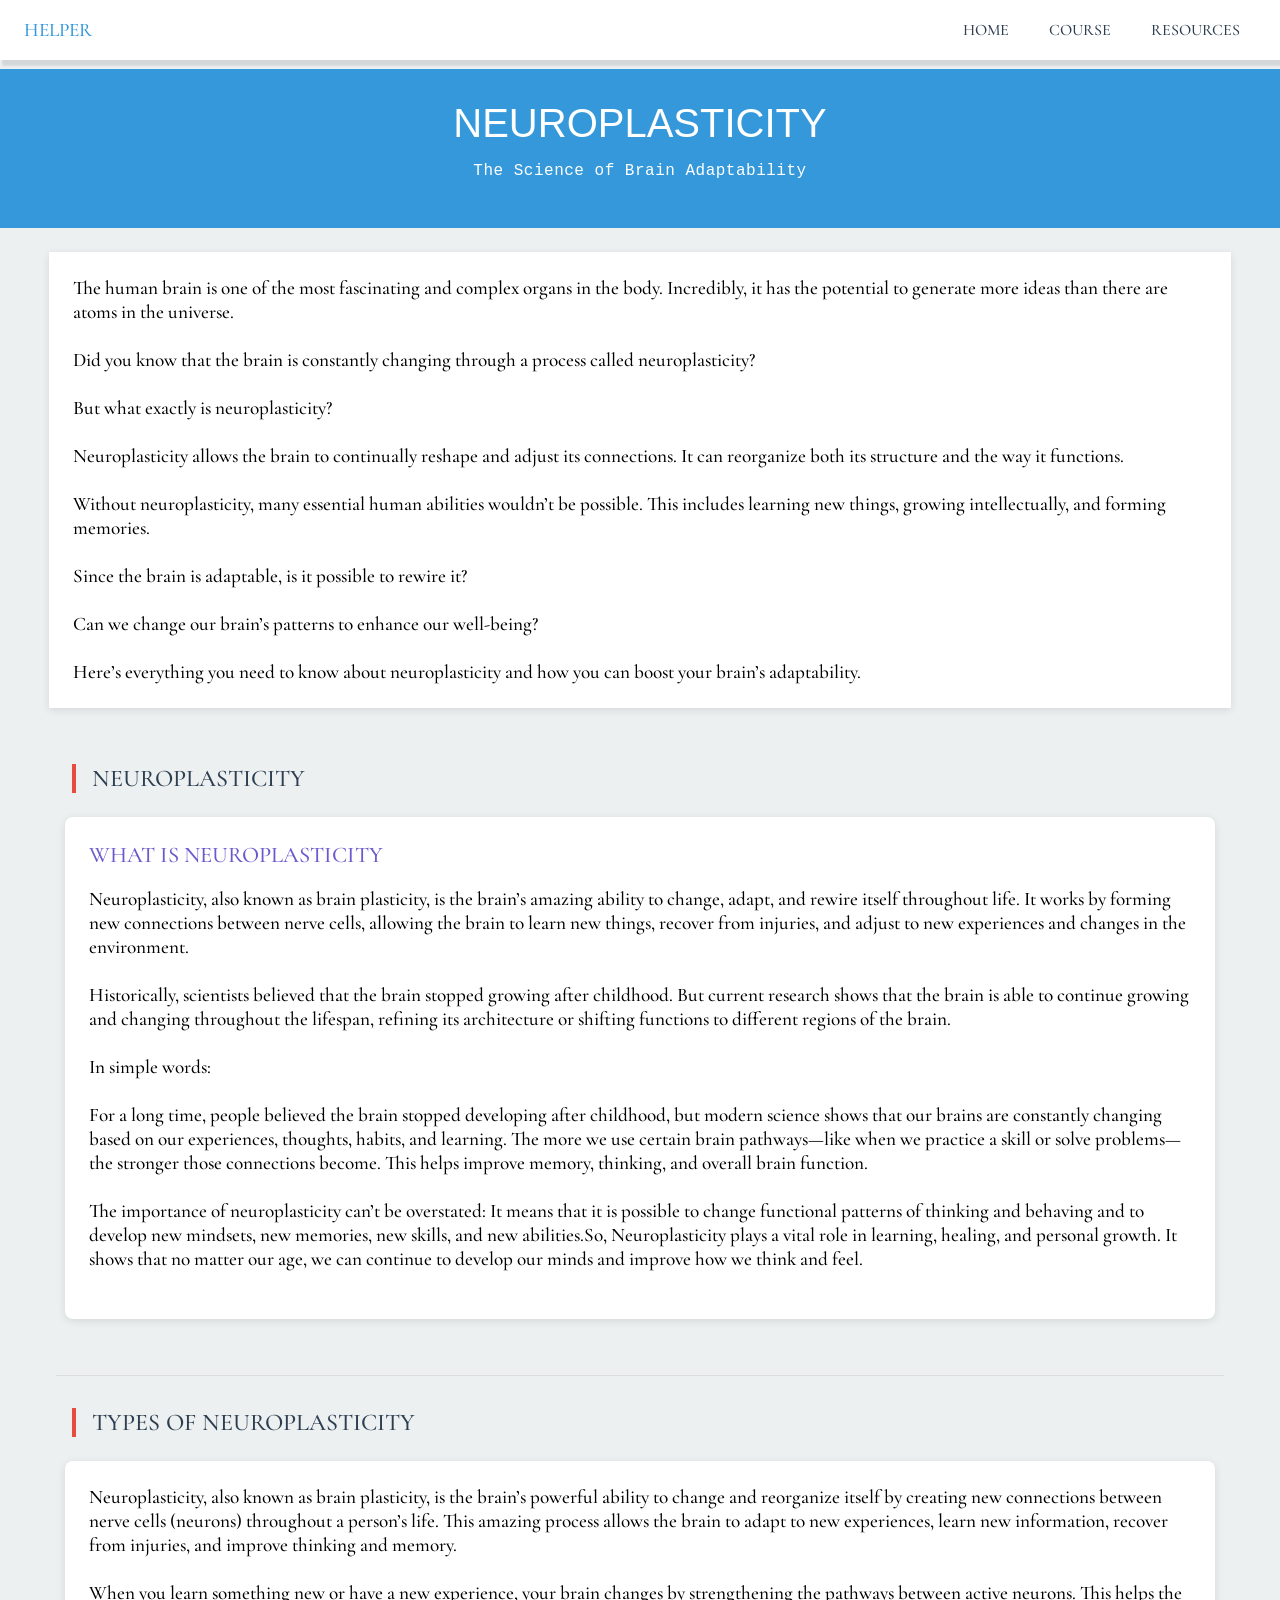
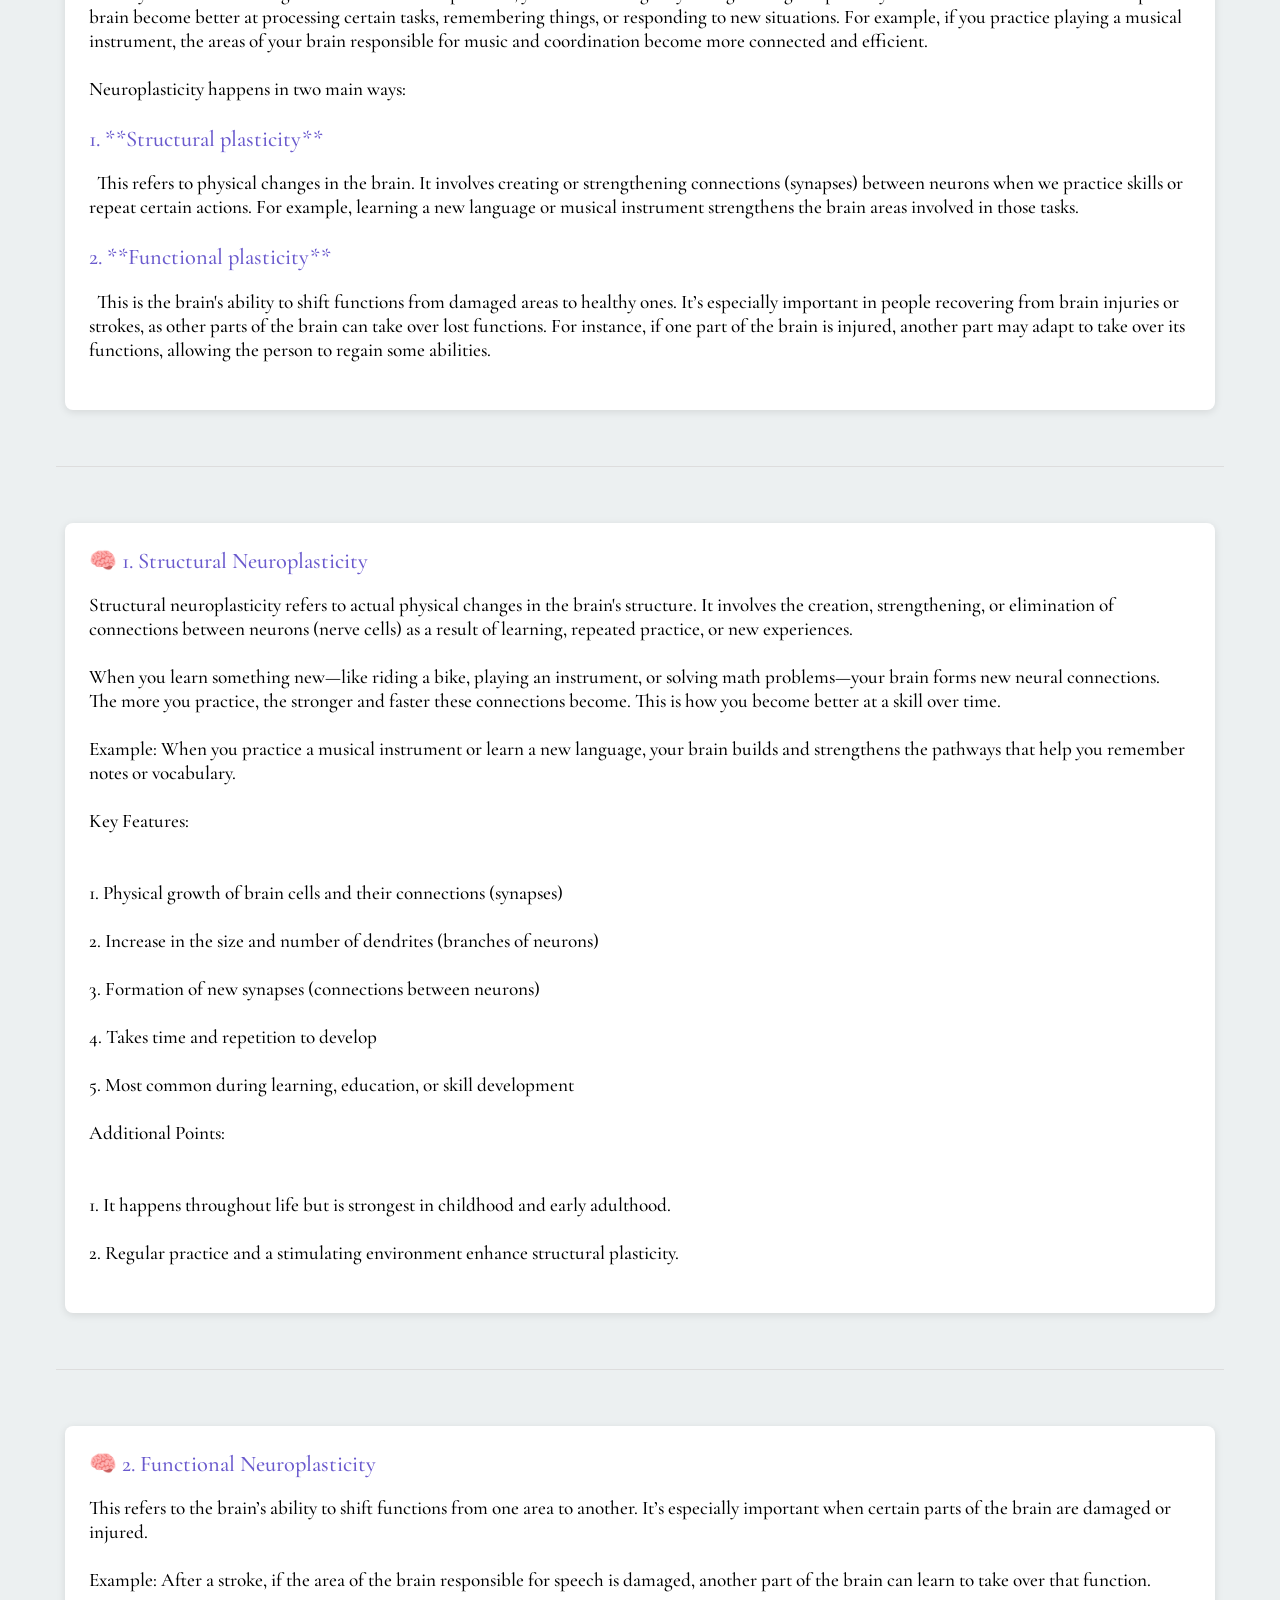
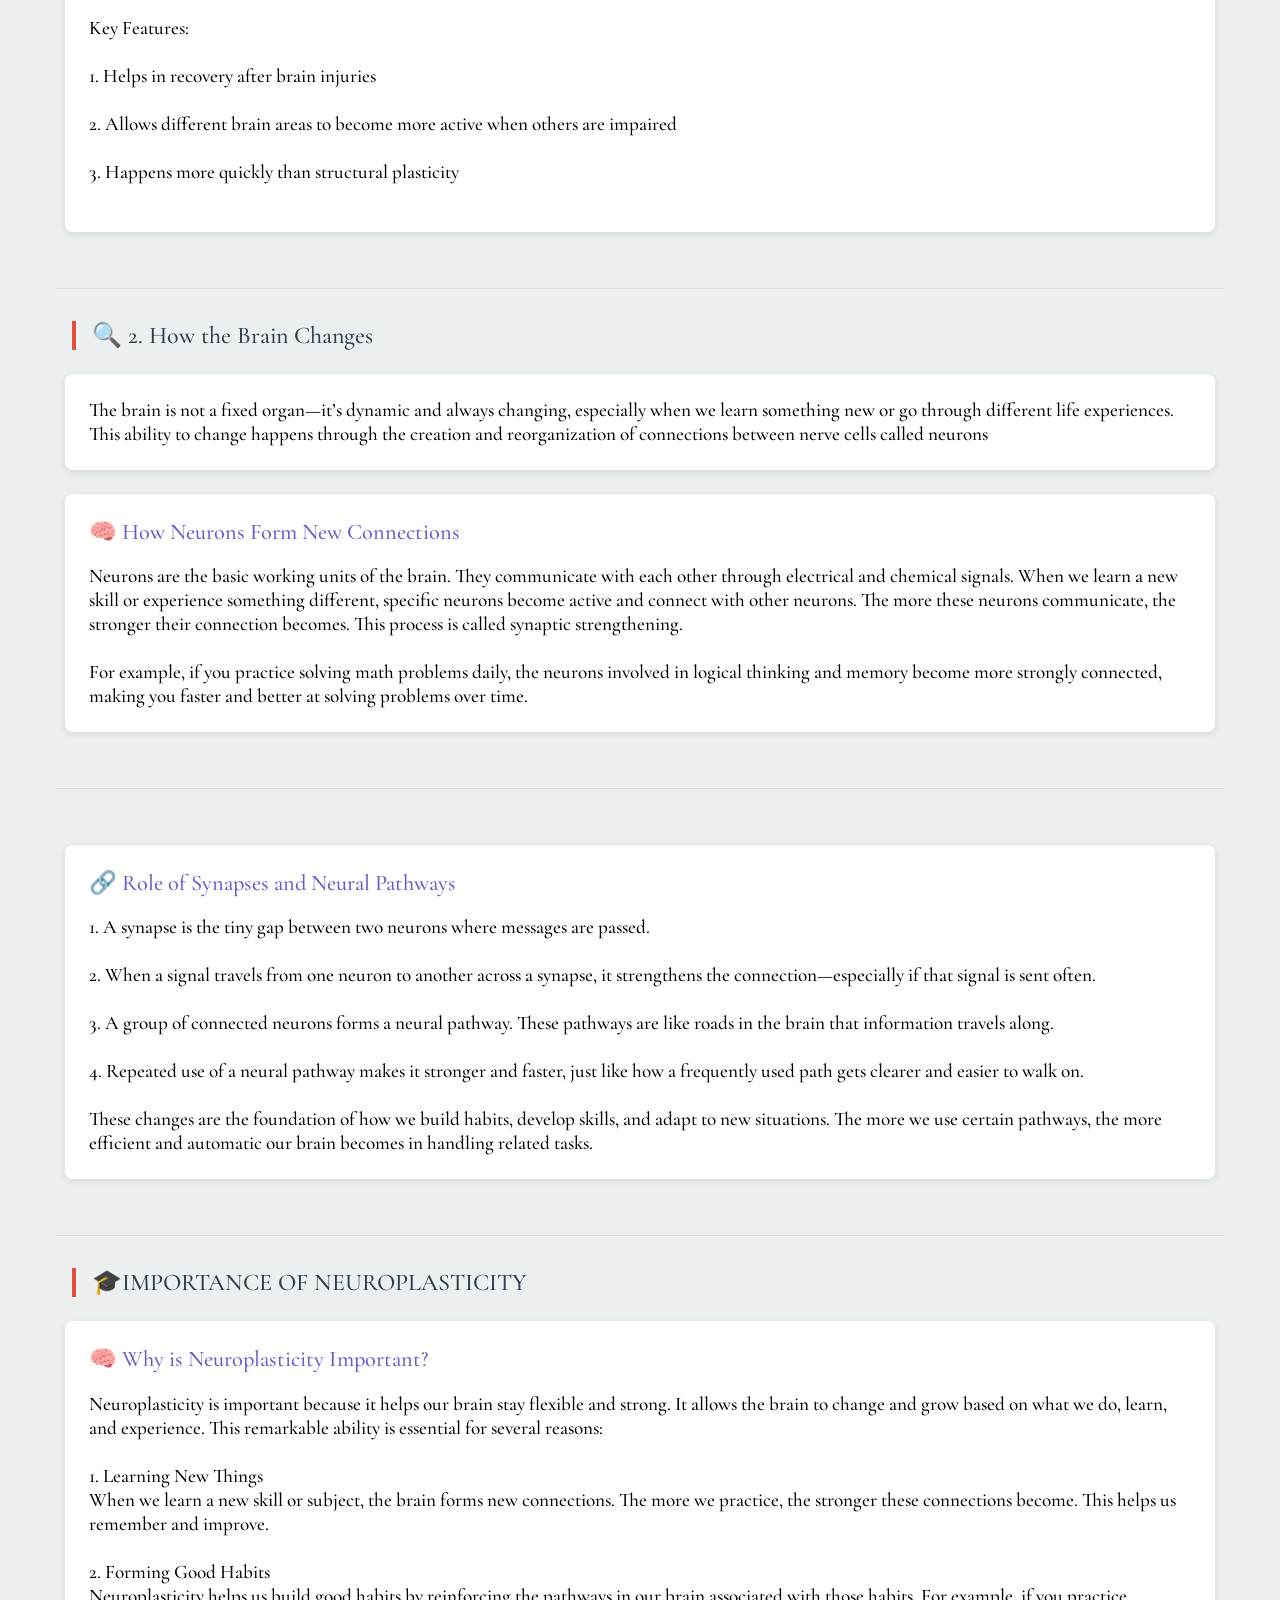
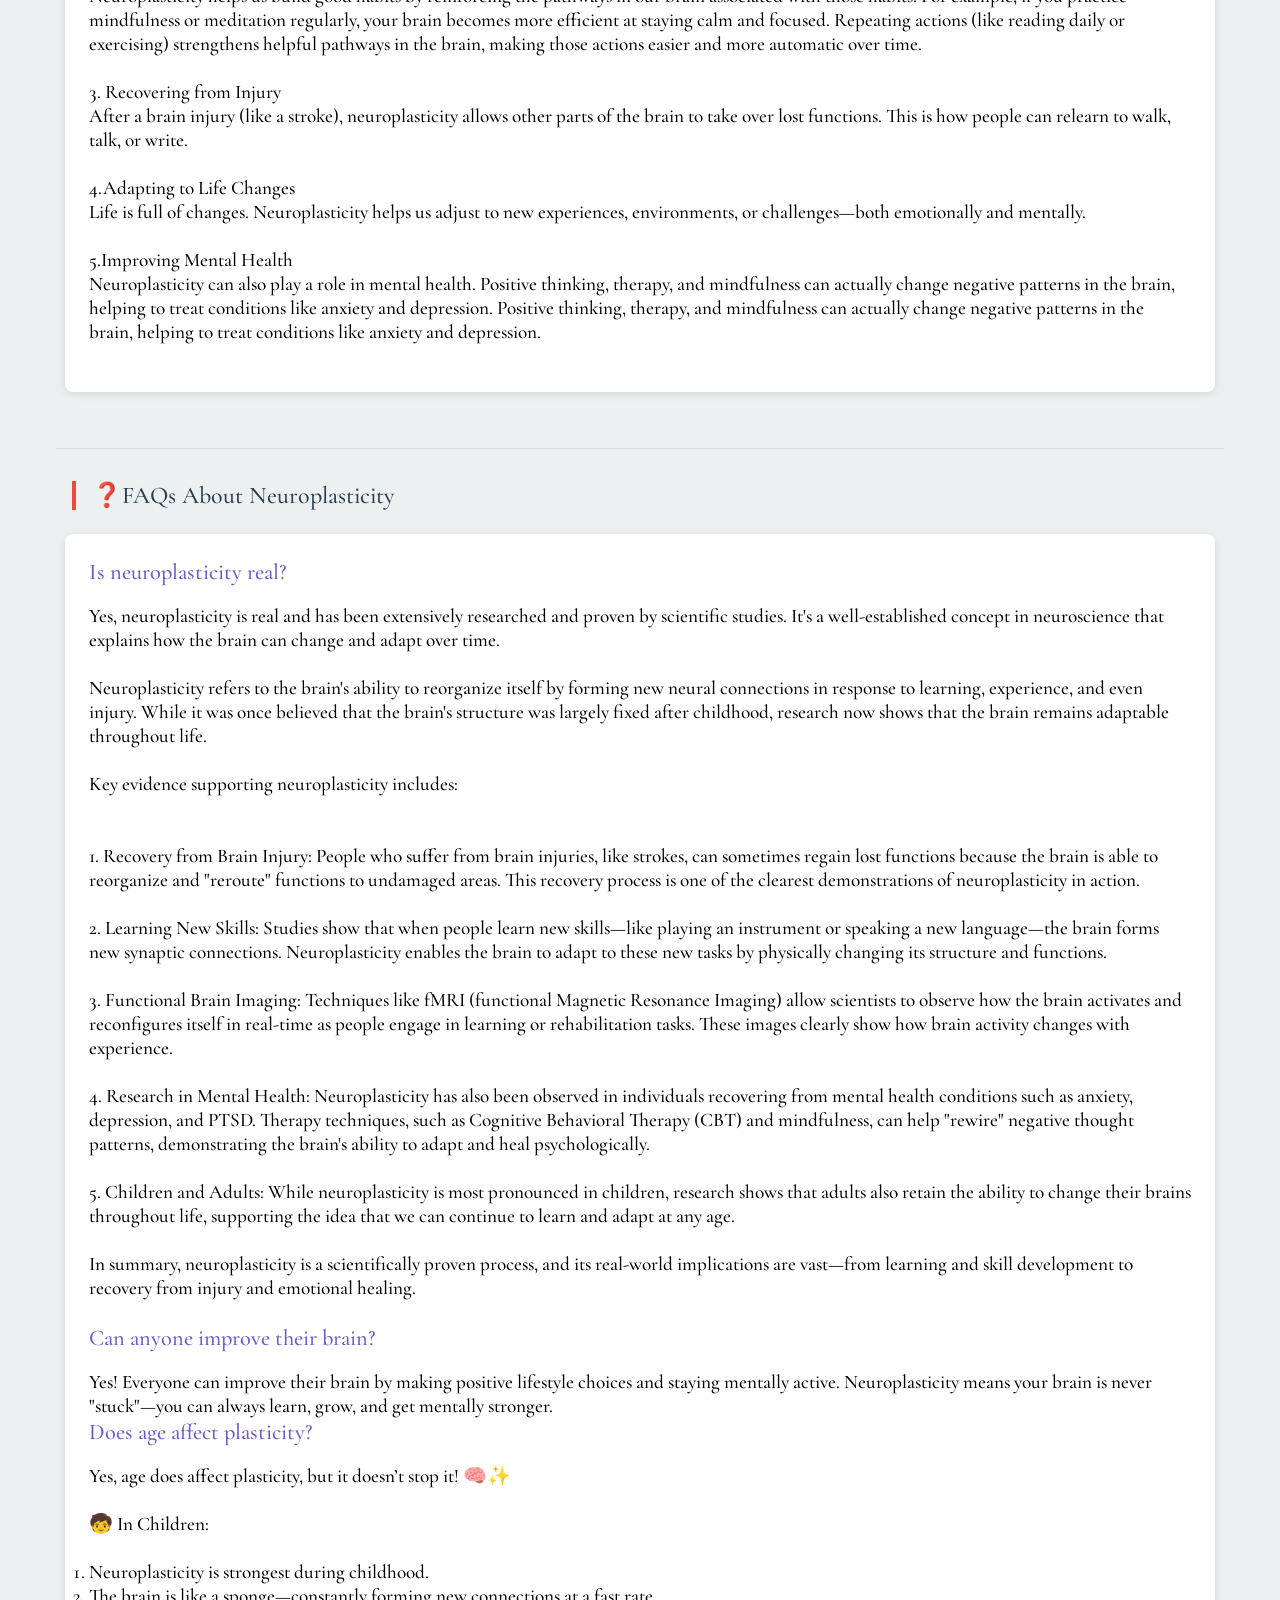
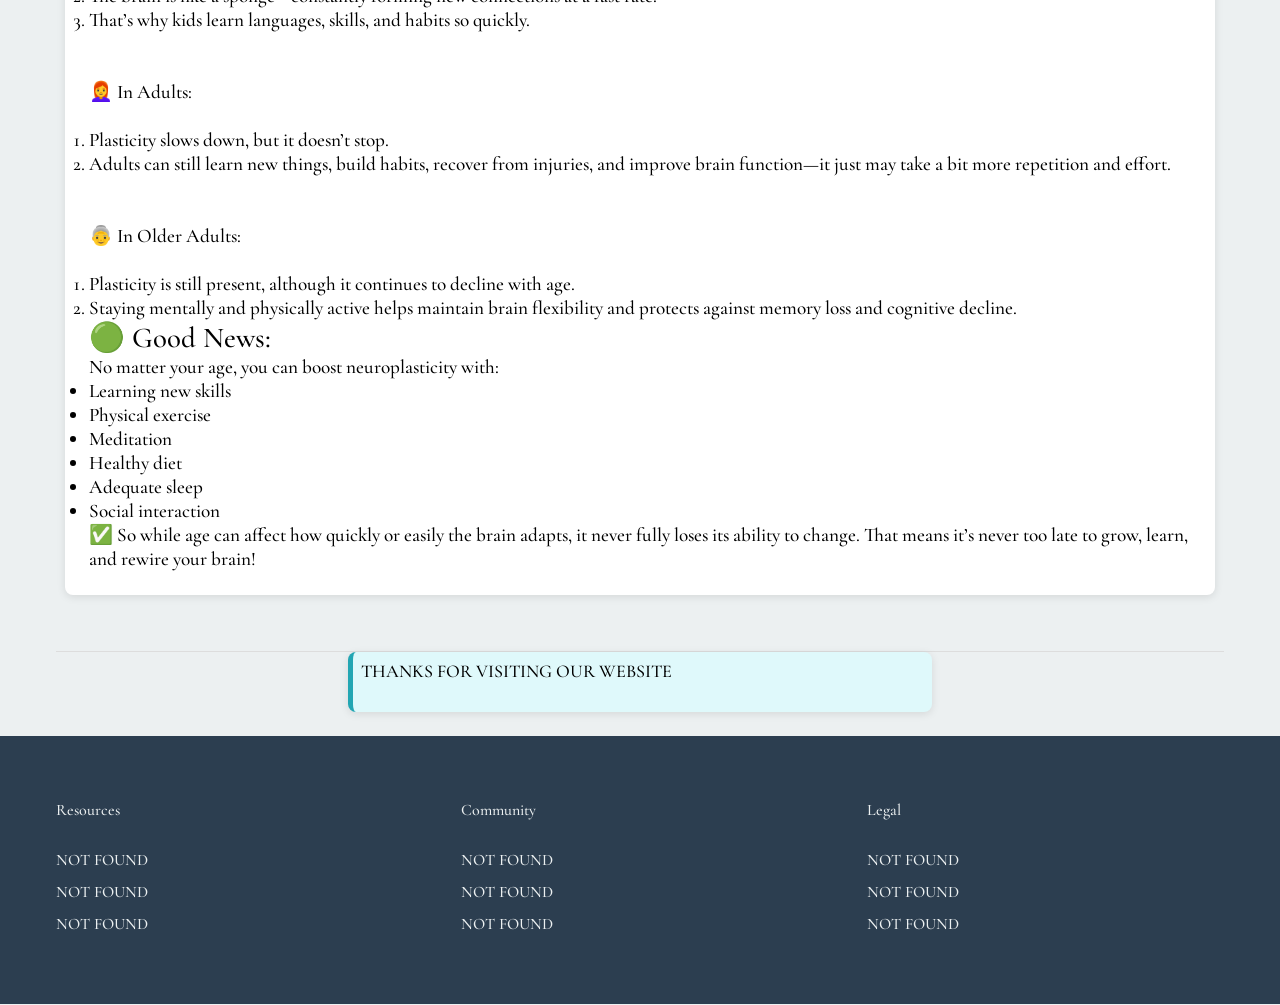
<file: INDEX.html>
<!DOCTYPE html>
<html lang="en">
<head>
    <meta charset="UTF-8">
    <meta name="viewport" content="width=device-width, initial-scale=1.0">
    <title>INDEX.HTML</title>
    <link rel="preconnect" href="https://fonts.googleapis.com">
    <link rel="preconnect" href="https://fonts.gstatic.com" crossorigin>
    <link href="https://fonts.googleapis.com/css2?family=Cormorant+Garamond:ital,wght@0,300..700;1,300..700&family=Open+Sans:ital,wght@0,300..800;1,300..800&display=swap" rel="stylesheet">
    <link rel="stylesheet" href="STYLE.CSS">
  
</head>
<body>
    <nav class="nav">
        <h6 class="logo">HELPER</h6>
        <div class="navlinks">
            <a href="#basics">HOME</a>
            <a href="RESOURCES.HTML">COURSE</a>
            <a href="#resources">RESOURCES</a>
        </div>
    </nav>

    <header class="header">
        <div class="container">
            <h1>NEUROPLASTICITY</h1>
            <p>The Science of Brain Adaptability</p>
        </div>
    </header>

    <main class="container">
        <div class="suba">
            <p> 
                The human brain is one of the most fascinating and complex organs in the body. Incredibly, it has the potential to generate more ideas than there are atoms in the universe. <br> <br>
                
                Did you know that the brain is constantly changing through a process called neuroplasticity? <br><br>
                
                But what exactly is neuroplasticity? <br><br>
                
                Neuroplasticity allows the brain to continually reshape and adjust its connections. It can reorganize both its structure and the way it functions. <br><br>
                
                Without neuroplasticity, many essential human abilities wouldn’t be possible. This includes learning new things, growing intellectually, and forming memories. <br><br>
                
                Since the brain is adaptable, is it possible to rewire it? <br><br>
                
                Can we change our brain’s patterns to enhance our well-being? <br><br>
                
                Here’s everything you need to know about neuroplasticity and how you can boost your brain’s  adaptability.</p>
            
            </div>
        <section class="section" id="basics">
            <h2 class="section-title">NEUROPLASTICITY</h2>
            <div class="sub" >
                <h3 id="animated-box">WHAT IS NEUROPLASTICITY</h3>
                <p>Neuroplasticity, also known as brain plasticity, is the brain’s amazing ability to change, adapt, and rewire itself throughout life. It works by forming new connections between nerve cells, allowing the brain to learn new things, recover from injuries, and adjust to new experiences and changes in the environment. <br><br>

                    Historically, scientists believed that the brain stopped growing after childhood. But current research shows that the brain is able to continue growing and changing throughout the lifespan, refining its architecture or shifting functions to different regions of the brain. <br> <br>In simple words: <br><br>
                    
                    For a long time, people believed the brain stopped developing after childhood, but modern science shows that our brains are constantly changing based on our experiences, thoughts, habits, and learning. The more we use certain brain pathways—like when we practice a skill or solve problems—the stronger those connections become. This helps improve memory, thinking, and overall brain function. <br><br>
                    The importance of neuroplasticity can’t be overstated: It means that it is possible to change functional patterns of thinking and behaving and to develop new mindsets, new memories, new skills, and new abilities.So,
                    Neuroplasticity plays a vital role in learning, healing, and personal growth. It shows that no matter our age, we can continue to develop our minds and improve how we think and feel. <br><br>
                    
                    </p>
            </div>
        </section>
        <section class="section" id="basics">
            <h2 class="section-title" >TYPES OF NEUROPLASTICITY</h2>
            <div class="sub" >
                
                <p>Neuroplasticity, also known as brain plasticity, is the brain’s powerful ability to change and reorganize itself by creating new connections between nerve cells (neurons) throughout a person’s life. This amazing process allows the brain to adapt to new experiences, learn new information, recover from injuries, and improve thinking and memory. <br><br>

                    When you learn something new or have a new experience, your brain changes by strengthening the pathways between active neurons. This helps the brain become better at processing certain tasks, remembering things, or responding to new situations. For example, if you practice playing a musical instrument, the areas of your brain responsible for music and coordination become more connected and efficient. <br><br>
                    
                    Neuroplasticity happens in two main ways: <br><br>
                    
                  <h3> 1. **Structural plasticity**</h3> &nbsp; This refers to physical changes in the brain. It involves creating or strengthening connections (synapses) between neurons when we practice skills or repeat certain actions. For example, learning a new language or musical instrument strengthens the brain areas involved in those tasks. <br><br>
                    
                  <h3> 2. **Functional plasticity** </h3> &nbsp; This is the brain's ability to shift functions from damaged areas to healthy ones. It’s especially important in people recovering from brain injuries or strokes, as other parts of the brain can take over lost functions. For instance, if one part of the brain is injured, another part may adapt to take over its functions, allowing the person to regain some abilities. <br><br>
                    
                    </p>
            </div>
        </section>
        <section class="section" id="basics">
            <div class="sub" >
                <h3 id="animated-box">🧠 1. Structural Neuroplasticity</h3>
                <p>
                    Structural neuroplasticity refers to actual physical changes in the brain's structure. It involves the creation, strengthening, or elimination of connections between neurons (nerve cells) as a result of learning, repeated practice, or new experiences. <br><br>
                    
                    When you learn something new—like riding a bike, playing an instrument, or solving math problems—your brain forms new neural connections. The more you practice, the stronger and faster these connections become. This is how you become better at a skill over time. <br><br>
                    
                    Example: When you practice a musical instrument or learn a new language, your brain builds and strengthens the pathways that help you remember notes or vocabulary. <br><br>
                    
                   <h4>Key Features: </h4> <br><br>
                    
                  1.  Physical growth of brain cells and their connections (synapses) <br><br>
                    
                  2.  Increase in the size and number of dendrites (branches of neurons) <br><br>
                    
                  3.  Formation of new synapses (connections between neurons) <br><br>
                     
                   4. Takes time and repetition to develop <br><br>
                    
                   5. Most common during learning, education, or skill development <br><br>
                    
                  <h4>  Additional Points: </h4> <br><br>

                    
                   1. It happens throughout life but is strongest in childhood and early adulthood. <br><br>
                    
                  2.  Regular practice and a stimulating environment enhance structural plasticity. 
                    
                     <br><br></p>
            </div>
        </section>
        <section class="section" id="basics">
            <div class="sub" >
                <h3 id="animated-box">🧠 2. Functional Neuroplasticity</h3>
                <p>This refers to the brain’s ability to shift functions from one area to another. It’s especially important when certain parts of the brain are damaged or injured. <br> <br>

                    Example: After a stroke, if the area of the brain responsible for speech is damaged, another part of the brain can learn to take over that function. <br> <br>
                    
                    Key Features: <br><br>
                    
                  1.  Helps in recovery after brain injuries <br><br>
                    
                  2.  Allows different brain areas to become more active when others are impaired <br> <br>

                  3.  Happens more quickly than structural plasticity <br><br>
                    
                    </p>
            </div>
        </section>
        <!-- <section class="section" id="basics">
            <div class="sub" >
                <h3 id="animated-box">🧠 3. Compensatory Neuroplasticity</h3>
                <p>This type of neuroplasticity occurs when the brain compensates for lost functions by reorganizing itself. It’s a natural response to injury or damage. <br><br>
                    
                    Example: If one part of the brain is damaged, other areas may take over its functions, allowing the person to regain some abilities. <br><br>
                    
                    Key Features: <br><br>
                    
                  1.  Helps in recovery from injuries or strokes <br><br>
                    
                  2.  Involves reorganization of brain functions <br><br>
                    
                  3.  Can lead to improved function in other areas of the brain <br><br>
                    
                    </p>
            </div>
        </section> -->
        <section class="section" id="basics">
            <h2 class="section-title">🔍 2. How the Brain Changes</h2>
            <p style="background-color:white; margin: 1.5rem -7.2px;
            padding: 1.5rem;
            background: white;
            border-radius: 8px;
            box-shadow: 0 2px 8px rgba(0, 0, 0, 0.1);
            transition: all 0.3s ease-in-out;
            font-size: larger;">The brain is not a fixed organ—it’s dynamic and always changing, especially when we learn something new or go through different life experiences. This ability to change happens through the creation and reorganization of connections between nerve cells called neurons</p>
            <div class="sub" >
                <h3 id="animated-box">🧠 How Neurons Form New Connections</h3>
                <p>
                    Neurons are the basic working units of the brain. They communicate with each other through electrical and chemical signals. When we learn a new skill or experience something different, specific neurons become active and connect with other neurons. The more these neurons communicate, the stronger their connection becomes. This process is called synaptic strengthening. <br><br>

For example, if you practice solving math problems daily, the neurons involved in logical thinking and memory become more strongly connected, making you faster and better at solving problems over time.


                </p>
            </div>
        </section>
        <section class="section" id="basics">
            <div class="sub" >
                <h3 id="animated-box">🔗 Role of Synapses and Neural Pathways
                </h3>
                <p>
                    1. A synapse is the tiny gap between two neurons where messages are passed. <br><br>

                   2. When a signal travels from one neuron to another across a synapse, it strengthens the connection—especially if that signal is sent often. <br><br>
                    
                   3. A group of connected neurons forms a neural pathway. These pathways are like roads in the brain that information travels along. <br><br>
                    
                   4. Repeated use of a neural pathway makes it stronger and faster, just like how a frequently used path gets clearer and easier to walk on.
                     <br><br>
                    These changes are the foundation of how we build habits, develop skills, and adapt to new situations. The more we use certain pathways, the more efficient and automatic our brain becomes in handling related tasks. 
                    </p>
            </div>
        </section>
        <section class="section" id="basics">
            <h2 class="section-title">🎓IMPORTANCE OF NEUROPLASTICITY</h2>
            <div class="sub" >
                <h3 id="animated-box">🧠 Why is Neuroplasticity Important?</h3>
                <p>Neuroplasticity is important because it helps our brain stay flexible and strong. It allows the brain to change and grow based on what we do, learn, and experience. This remarkable ability is essential for several reasons: <br><br>
                  <h4> 1. Learning New Things </h4>                                                                       
                    When we learn a new skill or subject, the brain forms new connections. The more we practice, the stronger these connections become. This helps us remember and improve. <br><br>
                    
                   <h4> 2. Forming Good Habits </h4>
                    Neuroplasticity helps us build good habits by reinforcing the pathways in our brain associated with those habits. For example, if you practice mindfulness or meditation regularly, your brain becomes more efficient at staying calm and focused. 
                    Repeating actions (like reading daily or exercising) strengthens helpful pathways in the brain, making those actions easier and more automatic over time. <br><br>
                    
                   <h4> 3. Recovering from Injury </h4>
                    After a brain injury (like a stroke), neuroplasticity allows other parts of the brain to take over lost functions. This is how people can relearn to walk, talk, or write. <br><br>
                    
                   <h4> 4.Adapting to Life Changes </h4>               
                                   Life is full of changes. Neuroplasticity helps us adjust to new experiences, environments, or challenges—both emotionally and mentally. <br><br>
                    
                    <h4>5.Improving Mental Health </h4>
                    Neuroplasticity can also play a role in mental health. Positive thinking, therapy, and mindfulness can actually change negative patterns in the brain, helping to treat conditions like anxiety and depression. 
                    Positive thinking, therapy, and mindfulness can actually change negative patterns in the brain, helping to treat conditions like anxiety and depression. <br><br>
                </p>
            </div>
        </section>
        <section class="section" id="basics">
        <h2 class="section-title">❓FAQs About Neuroplasticity</h2>
            <div class="sub" >
                <h3 id="animated-box">Is neuroplasticity real?</h3>
                <p>Yes, neuroplasticity is real and has been extensively researched and proven by scientific studies. It's a well-established concept in neuroscience that explains how the brain can change and adapt over time. <br><br>

                    Neuroplasticity refers to the brain's ability to reorganize itself by forming new neural connections in response to learning, experience, and even injury. While it was once believed that the brain's structure was largely fixed after childhood, research now shows that the brain remains adaptable throughout life. <br><br>
                    
                   <h4> Key evidence supporting neuroplasticity includes:</h4> <br><br>
                 1.   Recovery from Brain Injury: People who suffer from brain injuries, like strokes, can sometimes regain lost functions because the brain is able to reorganize and "reroute" functions to undamaged areas. This recovery process is one of the clearest demonstrations of neuroplasticity in action. <br><br>
                    
                   2. Learning New Skills: Studies show that when people learn new skills—like playing an instrument or speaking a new language—the brain forms new synaptic connections. Neuroplasticity enables the brain to adapt to these new tasks by physically changing its structure and functions. <br><br>
                    
                  3.  Functional Brain Imaging: Techniques like fMRI (functional Magnetic Resonance Imaging) allow scientists to observe how the brain activates and reconfigures itself in real-time as people engage in learning or rehabilitation tasks. These images clearly show how brain activity changes with experience. <br><br>
                    
                  4.  Research in Mental Health: Neuroplasticity has also been observed in individuals recovering from mental health conditions such as anxiety, depression, and PTSD. Therapy techniques, such as Cognitive Behavioral Therapy (CBT) and mindfulness, can help "rewire" negative thought patterns, demonstrating the brain's ability to adapt and heal psychologically. <br><br>
                    
                 5.   Children and Adults: While neuroplasticity is most pronounced in children, research shows that adults also retain the ability to change their brains throughout life, supporting the idea that we can continue to learn and adapt at any age. <br><br>
                    
                    In summary, neuroplasticity is a scientifically proven process, and its real-world implications are vast—from learning and skill development to recovery from injury and emotional healing. <br><br>
                </p>
                    <h3 id="animated-box">Can anyone improve their brain?</h3>
                    <p>
                        Yes! Everyone can improve their brain by making positive lifestyle choices and staying mentally active. Neuroplasticity means your brain is never "stuck"—you can always learn, grow, and get mentally stronger.
                    </p>
                    <h3 id="animated-box">Does age affect plasticity?</h3>
                    <p>
                        Yes, age does affect plasticity, but it doesn’t stop it! 🧠✨ <br><br>

🧒 In Children: <br><br>
<ol>
    <li>   
        Neuroplasticity is strongest during childhood. </li>
        
      <li>  The brain is like a sponge—constantly forming new connections at a fast rate. </li>
        
      <li>  That’s why kids learn languages, skills, and habits so quickly. </li>
</ol> <br><br>
👩‍🦰 In Adults: <br><br>
<ol>  
      <li>  Plasticity slows down, but it doesn’t stop. </li>
        
      <li>  Adults can still learn new things, build habits, recover from injuries, and improve brain function—it just may take a bit more repetition and effort.    
    </li>
</ol> <br><br>
👵 In Older Adults: <br><br>
<ol>
<li>
    Plasticity is still present, although it continues to decline with age. </li>
    
  <li>  Staying mentally and physically active helps maintain brain flexibility and protects against memory loss and cognitive decline. </li>
</ol>

<h2>🟢 Good News: </h2>

No matter your age, you can boost neuroplasticity with:

    <ul>

    <li>

        Learning new skills
    </li>
    <li>

        Physical exercise
    </li>
    <li>

        Meditation
    </li>
<li>

    Healthy diet
</li>
    <li>

        Adequate sleep
    </li>
    <li>

        Social interaction
    </li>
</ul>
    
✅ So while age can affect how quickly or easily the brain adapts, it never fully loses its ability to change. That means it’s never too late to grow, learn, and rewire your brain!
                    </p>
            </div>
        </section>

    <!-- <div class="subb" >
    <p id="highlight">FREE COURSE OF NEUROPLASTICITY WITH MORE VITAL INFORMATION AND VIDEOS.THIS COURSE INCLUDE EXERCIES AND MANY OTHER THINGS.FOR FREE COURSE CLICK ON THE GIVEN LINK <br><br></p>
    </div> -->
    <div class="subb" >
    <p id="highlight">THANKS FOR VISITING OUR WEBSITE <br><br></p>
    </div>
                    
       
    </main>
    <a name="resources"></a>
    <footer class="footer">
        <div class="container footer-content">
            <div class="footer-section">
                <h4>Resources</h4>
                <ul class="footer-links">
                    <li><a href="#">NOT FOUND</a></li>
                    <li><a href="#">NOT FOUND</a></li>
                    <li><a href="#">NOT FOUND</a></li>
                </ul>
            </div>
            <div class="footer-section">
                <h4>Community</h4>
                <ul class="footer-links">
                    <li><a href="#">NOT FOUND</a></li>
                    <li><a href="#">NOT FOUND</a></li>
                    <li><a href="#">NOT FOUND</a></li>
                </ul>
            </div>
            <div class="footer-section">
                <h4>Legal</h4>
                <ul class="footer-links">
                    <li><a href="#">NOT FOUND</a></li>
                    <li><a href="#">NOT FOUND</a></li>
                    <li><a href="#">NOT FOUND</a></li>
                </ul>
            </div>
        </div>
    </footer>

</body>
</html>
</file>
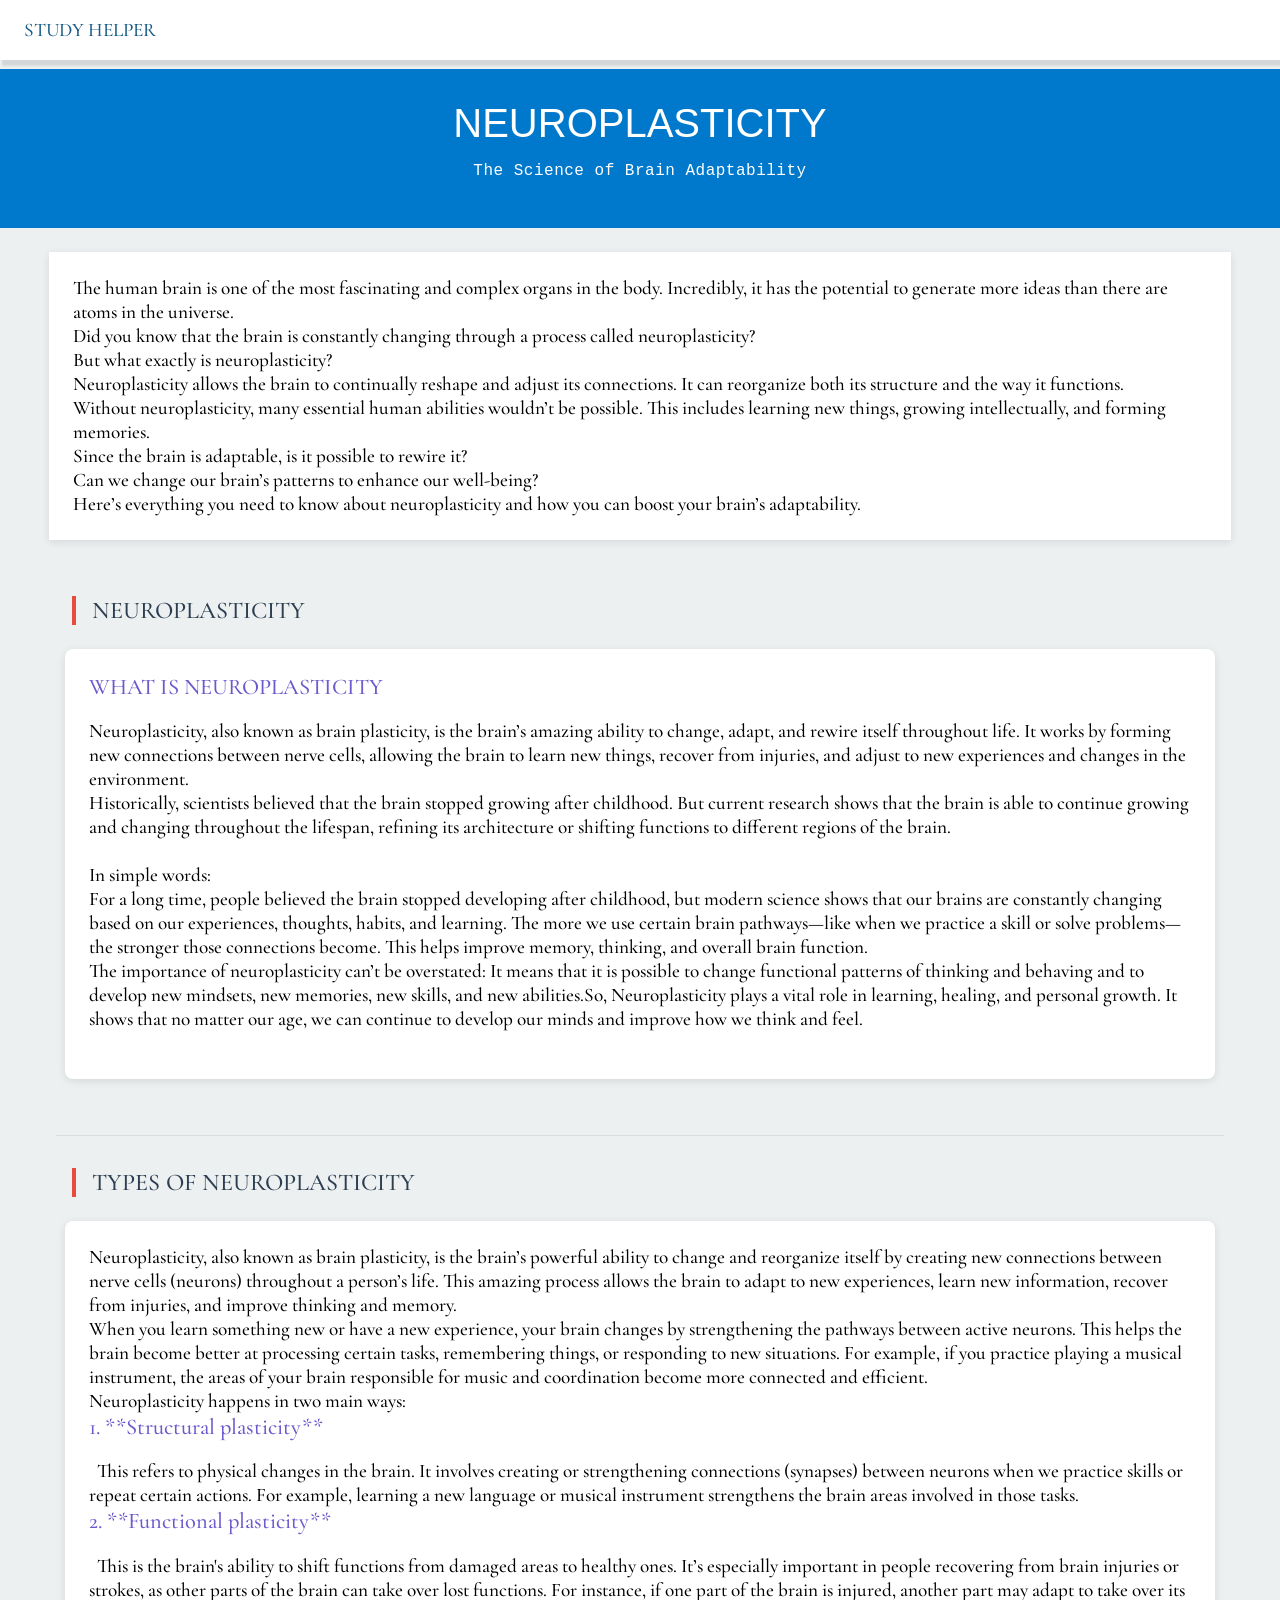
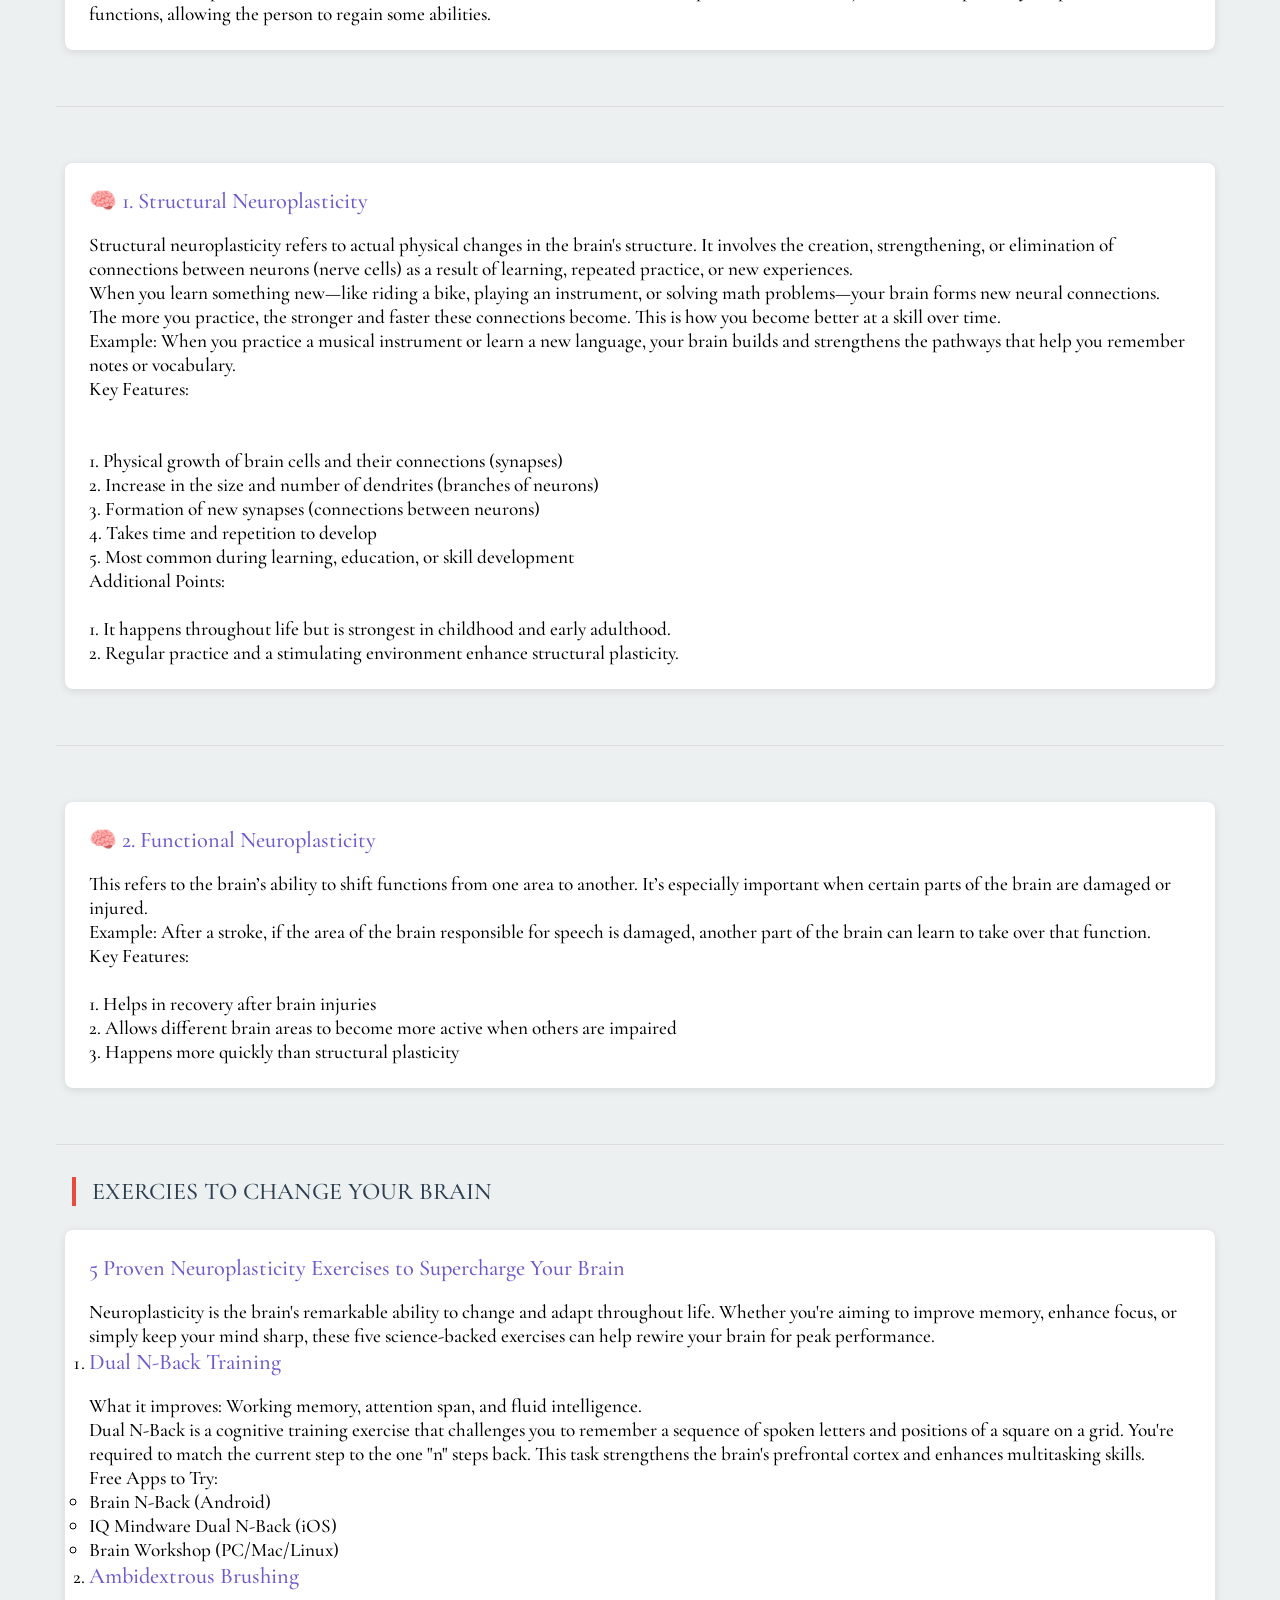
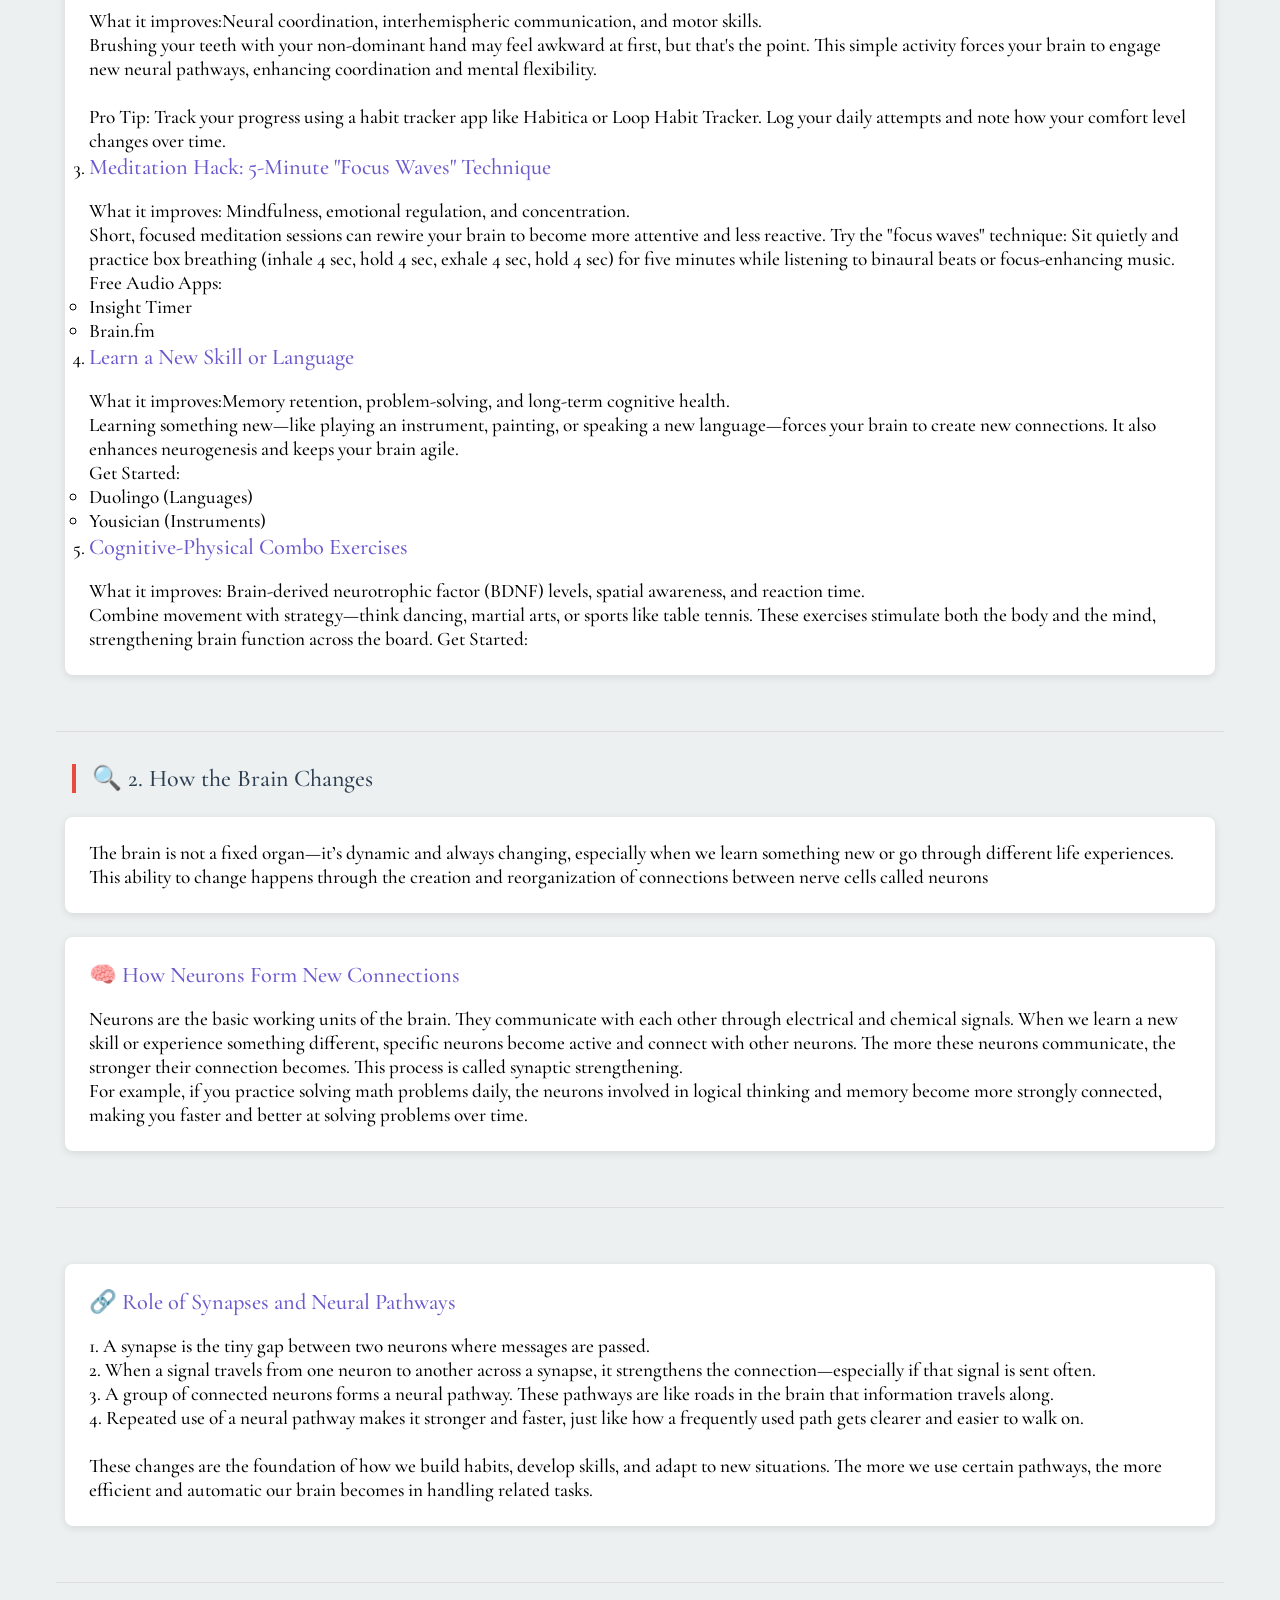
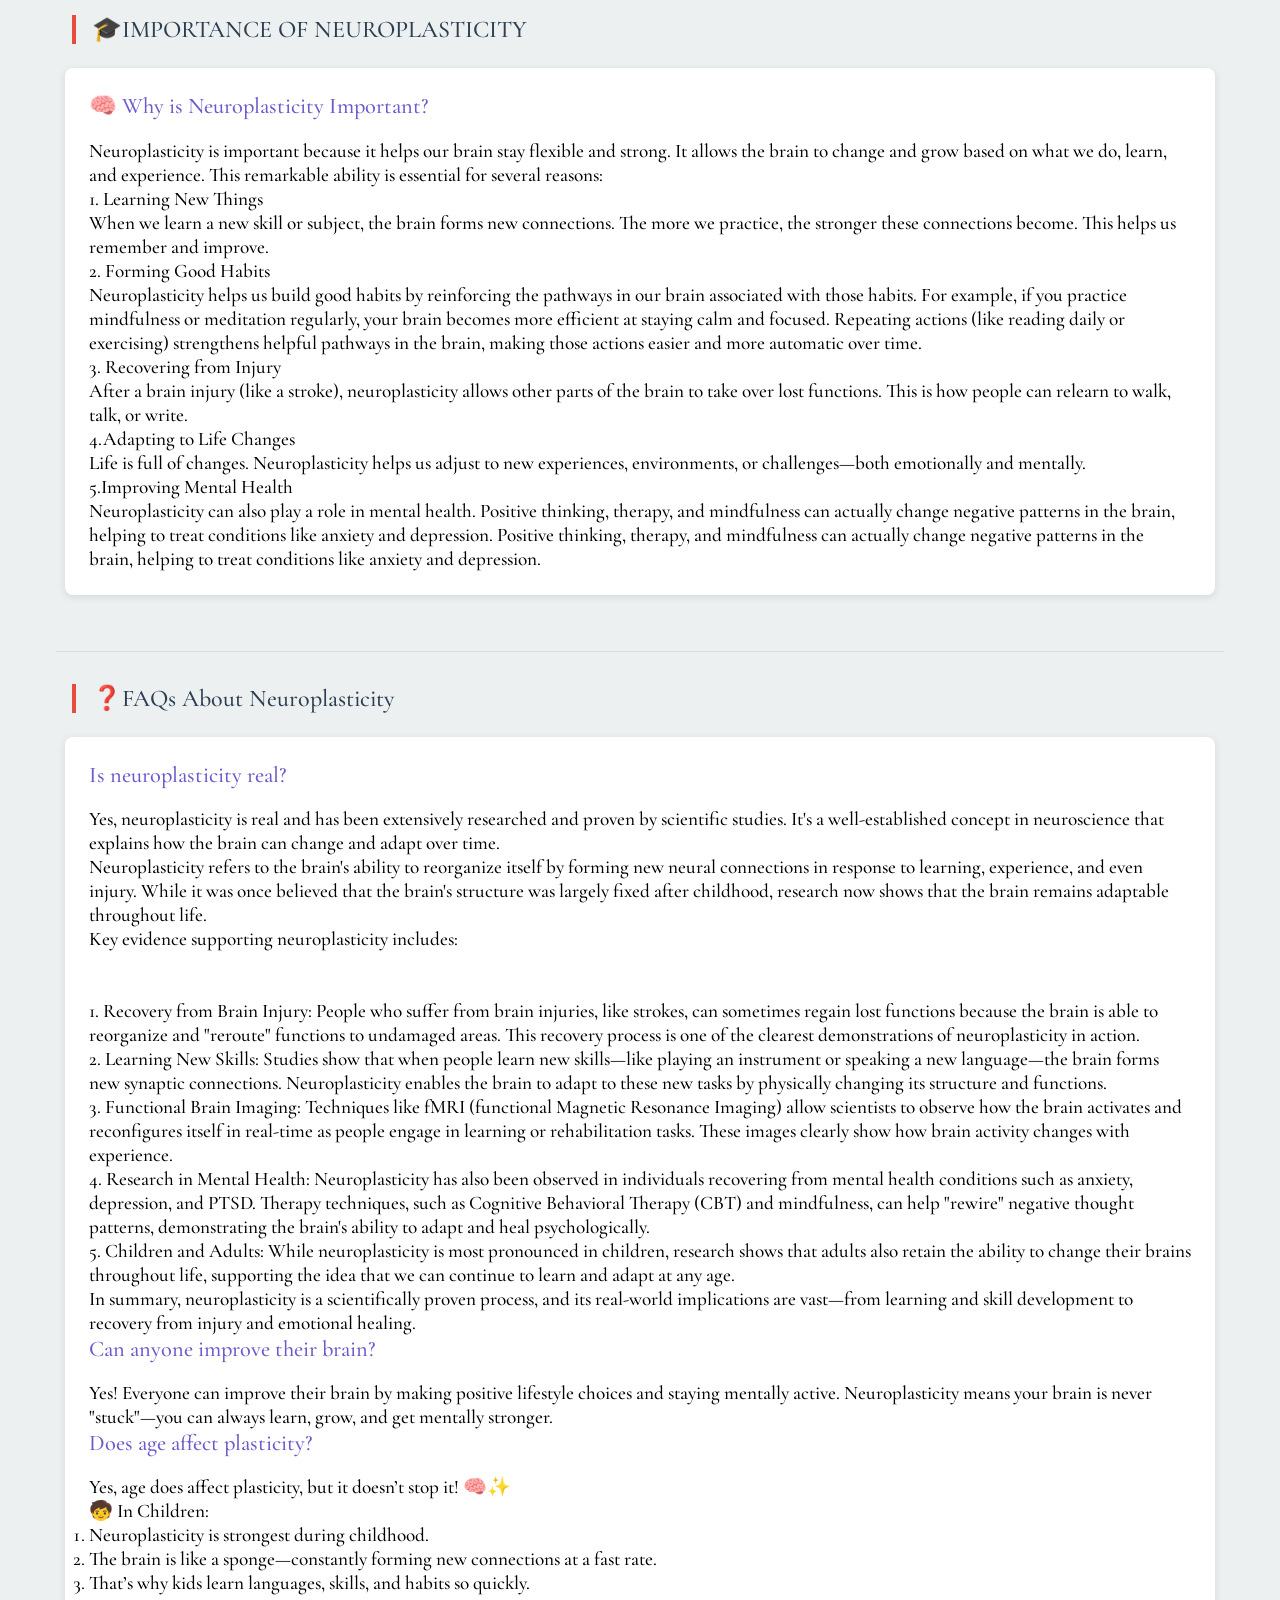
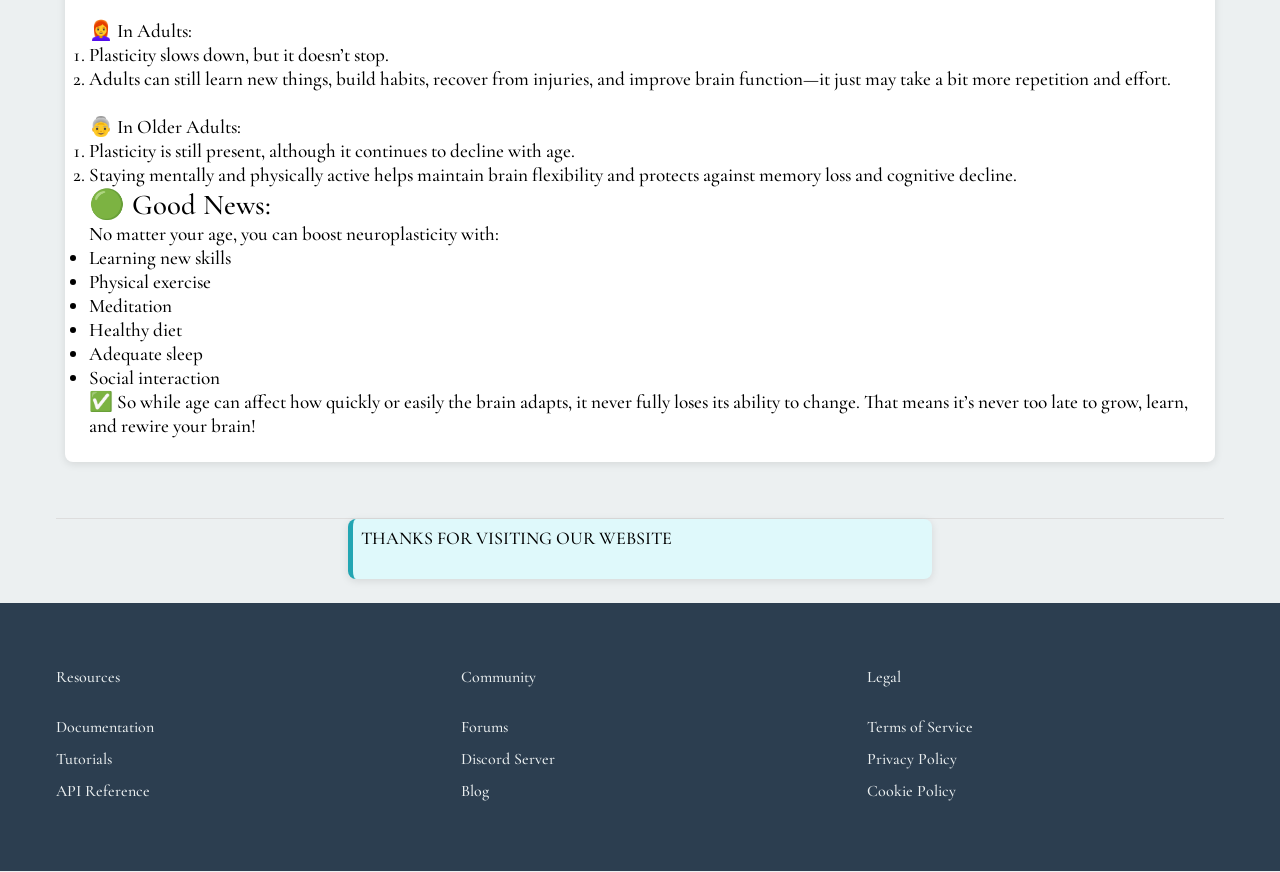
<file: index.html>
<!DOCTYPE html>
<html lang="en">
<head>
    <meta charset="UTF-8">
  <meta name="viewport" content="width=device-width, initial-scale=1.0"> 
 <meta name="description" content="Master neuroplasticity: Learn how your brain rewires itself through structural changes and functional adaptation. Practical guide for enhancing learning, recovery and cognitive health.">
    <link rel="icon" href="favicon.ico" type="image/x-icon">
  <link rel="shortcut icon" href="favicon.ico">
  <link rel="icon" type="image/png" sizes="32x32" href="favicon-32x32.png">
  <link rel="apple-touch-icon" sizes="180x180" href="apple-touch-icon.png">
   <title>WHAT IS NEUROPLASTICITY</title>
    <link rel="preconnect" href="https://fonts.googleapis.com">
    <link rel="preconnect" href="https://fonts.gstatic.com" crossorigin>
    <link href="https://fonts.googleapis.com/css2?family=Cormorant+Garamond:ital,wght@0,300..700;1,300..700&family=Open+Sans:ital,wght@0,300..800;1,300..800&display=swap" rel="stylesheet">
    <link rel="stylesheet" href="style.css">
  <meta name="google-site-verification" content="P1XOG892WB9QH60MyYxe3PMbhDqH1YNWSVDfuIhZP0I" />
    <!-- Google tag (gtag.js) -->
<script async src="https://www.googletagmanager.com/gtag/js?id=G-VSJNRSLVLV"></script>
<script>
  window.dataLayer = window.dataLayer || [];
  function gtag(){dataLayer.push(arguments);}
  gtag('js', new Date());

  gtag('config', 'G-VSJNRSLVLV');
</script>
</head>
<body>
    <nav class="nav">
        <h6 class="logo">STUDY HELPER</h6>
        <div class="navlinks">
<!--             <a href="#basics">EXERCIES</a> -->
<!--             <a href="#RESOURCES">COURSE</a>
            <a href="#resources">RESOURCES</a> -->
        </div>
    </nav>

    <header class="header">
        <div class="container">
            <h1>NEUROPLASTICITY</h1>
            <p>The Science of Brain Adaptability</p>
        </div>
    </header>

    <main class="container">
        <div class="suba">
            <p> 
                The human brain is one of the most fascinating and complex organs in the body. Incredibly, it has the potential to generate more ideas than there are atoms in the universe. <br> 
                
                Did you know that the brain is constantly changing through a process called neuroplasticity? <br>
                
                But what exactly is neuroplasticity? <br>
                
                Neuroplasticity allows the brain to continually reshape and adjust its connections. It can reorganize both its structure and the way it functions. <br>
                
                Without neuroplasticity, many essential human abilities wouldn’t be possible. This includes learning new things, growing intellectually, and forming memories. <br>
                
                Since the brain is adaptable, is it possible to rewire it? <br>
                
                Can we change our brain’s patterns to enhance our well-being? <br>
                
                Here’s everything you need to know about neuroplasticity and how you can boost your brain’s  adaptability.</p>
            
            </div>
        <section class="section" id="basics">
            <h2 class="section-title">NEUROPLASTICITY</h2>
            <div class="sub" >
                <h3 id="animated-box">WHAT IS NEUROPLASTICITY</h3>
                <p>Neuroplasticity, also known as brain plasticity, is the brain’s amazing ability to change, adapt, and rewire itself throughout life. It works by forming new connections between nerve cells, allowing the brain to learn new things, recover from injuries, and adjust to new experiences and changes in the environment. <br>

                    Historically, scientists believed that the brain stopped growing after childhood. But current research shows that the brain is able to continue growing and changing throughout the lifespan, refining its architecture or shifting functions to different regions of the brain. <br> <br>In simple words: <br>
                    
                    For a long time, people believed the brain stopped developing after childhood, but modern science shows that our brains are constantly changing based on our experiences, thoughts, habits, and learning. The more we use certain brain pathways—like when we practice a skill or solve problems—the stronger those connections become. This helps improve memory, thinking, and overall brain function. <br>
                    The importance of neuroplasticity can’t be overstated: It means that it is possible to change functional patterns of thinking and behaving and to develop new mindsets, new memories, new skills, and new abilities.So,
                    Neuroplasticity plays a vital role in learning, healing, and personal growth. It shows that no matter our age, we can continue to develop our minds and improve how we think and feel. <br><br>
                    
                    </p>
            </div>
        </section>
        <section class="section" id="basics">
            <h2 class="section-title" >TYPES OF NEUROPLASTICITY</h2>
            <div class="sub" >
                
                <p>Neuroplasticity, also known as brain plasticity, is the brain’s powerful ability to change and reorganize itself by creating new connections between nerve cells (neurons) throughout a person’s life. This amazing process allows the brain to adapt to new experiences, learn new information, recover from injuries, and improve thinking and memory. <br>

                    When you learn something new or have a new experience, your brain changes by strengthening the pathways between active neurons. This helps the brain become better at processing certain tasks, remembering things, or responding to new situations. For example, if you practice playing a musical instrument, the areas of your brain responsible for music and coordination become more connected and efficient. <br>
                    
                    Neuroplasticity happens in two main ways: <br>
                    
                  <h3> 1. **Structural plasticity**</h3> &nbsp; This refers to physical changes in the brain. It involves creating or strengthening connections (synapses) between neurons when we practice skills or repeat certain actions. For example, learning a new language or musical instrument strengthens the brain areas involved in those tasks. <br>
                    
                  <h3> 2. **Functional plasticity** </h3> &nbsp; This is the brain's ability to shift functions from damaged areas to healthy ones. It’s especially important in people recovering from brain injuries or strokes, as other parts of the brain can take over lost functions. For instance, if one part of the brain is injured, another part may adapt to take over its functions, allowing the person to regain some abilities. <br>
                    
                    </p>
            </div>
        </section>
        <section class="section" id="basics">
            <div class="sub" >
                <h3 id="animated-box">🧠 1. Structural Neuroplasticity</h3>
                <p>
                    Structural neuroplasticity refers to actual physical changes in the brain's structure. It involves the creation, strengthening, or elimination of connections between neurons (nerve cells) as a result of learning, repeated practice, or new experiences. <br>
                    
                    When you learn something new—like riding a bike, playing an instrument, or solving math problems—your brain forms new neural connections. The more you practice, the stronger and faster these connections become. This is how you become better at a skill over time. <br>
                    
                    Example: When you practice a musical instrument or learn a new language, your brain builds and strengthens the pathways that help you remember notes or vocabulary. <br>
                    
                   <h4>Key Features: </h4> <br><br>
                    
                  1.  Physical growth of brain cells and their connections (synapses) <br>
                    
                  2.  Increase in the size and number of dendrites (branches of neurons) <br>
                    
                  3.  Formation of new synapses (connections between neurons) <br>
                     
                   4. Takes time and repetition to develop <br>
                    
                   5. Most common during learning, education, or skill development <br>
                    
                  <h4>  Additional Points: </h4> <br>

                    
                   1. It happens throughout life but is strongest in childhood and early adulthood. <br>
                    
                  2.  Regular practice and a stimulating environment enhance structural plasticity. 
                    
                     <br></p>
            </div>
        </section>
        <section class="section" id="basics">
            <div class="sub" >
                <h3 id="animated-box">🧠 2. Functional Neuroplasticity</h3>
                <p>This refers to the brain’s ability to shift functions from one area to another. It’s especially important when certain parts of the brain are damaged or injured. <br> 

                    Example: After a stroke, if the area of the brain responsible for speech is damaged, another part of the brain can learn to take over that function. <br> 
                    
                    Key Features: <br><br>
                    
                  1.  Helps in recovery after brain injuries <br>
                    
                  2.  Allows different brain areas to become more active when others are impaired <br> 

                  3.  Happens more quickly than structural plasticity <br>
                    
                    </p>
            </div>
        </section>
        <a name="basics">
          <section class="section" id="basics">
        <h2 class="section-title">EXERCIES TO CHANGE YOUR BRAIN</h2>
        <div class="sub" >
            <h3 id="animated-box">5 Proven Neuroplasticity Exercises to Supercharge Your Brain

</h3>
            <p>Neuroplasticity is the brain's remarkable ability to change and adapt throughout life. Whether you're aiming to improve memory, enhance focus, or simply keep your mind sharp, these five science-backed exercises can help rewire your brain for peak performance.
                </p>
         <ol>
             <li><h3> Dual N-Back Training</h3></li>
             <p><strong>What it improves:</strong> Working memory, attention span, and fluid intelligence. <br>
                 Dual N-Back is a cognitive training exercise that challenges you to remember a sequence of spoken letters and positions of a square on a grid. You're required to match the current step to the one "n" steps back. This task strengthens the brain's prefrontal cortex and enhances multitasking skills. <br>
Free Apps to Try: <br>
                 <ul>
                     <li>Brain N-Back (Android)</li>
                     <li>IQ Mindware Dual N-Back (iOS)</li>
                     <li>Brain Workshop (PC/Mac/Linux)</li>
                 </ul>
             </p>
              <li><h3>Ambidextrous Brushing</h3></li>
             <p><strong>What it improves:</strong>Neural coordination, interhemispheric communication, and motor skills. <br>
                 Brushing your teeth with your non-dominant hand may feel awkward at first, but that's the point. This simple activity forces your brain to engage new neural pathways, enhancing coordination and mental flexibility. <br> <br>
                 Pro Tip: Track your progress using a habit tracker app like Habitica or Loop Habit Tracker. Log your daily attempts and note how your comfort level changes over time.
             </p>
             <li><h3> Meditation Hack: 5-Minute "Focus Waves" Technique</h3></li>
                 <p><strong>What it improves:</strong> Mindfulness, emotional regulation, and concentration. <br>
                 Short, focused meditation sessions can rewire your brain to become more attentive and less reactive. Try the "focus waves" technique: Sit quietly and practice box breathing (inhale 4 sec, hold 4 sec, exhale 4 sec, hold 4 sec) for five minutes while listening to binaural beats or focus-enhancing music.

 <br>
Free Audio Apps: <br>
                 <ul>
                     <li>Insight Timer</li>
                     <li>Brain.fm</li>
                 </ul>
             </p>
           <li><h3> Learn a New Skill or Language</h3></li>
                 <p><strong>What it improves:</strong>Memory retention, problem-solving, and long-term cognitive health. <br>
                Learning something new—like playing an instrument, painting, or speaking a new language—forces your brain to create new connections. It also enhances neurogenesis and keeps your brain agile.
 <br>
Get Started: <br>
                 <ul>
                     <li>Duolingo (Languages)</li>
                     <li>Yousician (Instruments)</li>
                 </ul>
             </p>
             <li><h3> Cognitive-Physical Combo Exercises</h3></li>
                 <p><strong>What it improves:</strong> Brain-derived neurotrophic factor (BDNF) levels, spatial awareness, and reaction time. <br>
               Combine movement with strategy—think dancing, martial arts, or sports like table tennis. These exercises stimulate both the body and the mind, strengthening brain function across the board.
Get Started: <br>
            
             </p>
         </ol>

        </div>
    </section>
      
        <section class="section" id="basics">
            <h2 class="section-title">🔍 2. How the Brain Changes</h2>
            <p style="background-color:white; margin: 1.5rem -7.2px;
            padding: 1.5rem;
            background: white;
            border-radius: 8px;
            box-shadow: 0 2px 8px rgba(0, 0, 0, 0.1);
            transition: all 0.3s ease-in-out;
            font-size: larger;">The brain is not a fixed organ—it’s dynamic and always changing, especially when we learn something new or go through different life experiences. This ability to change happens through the creation and reorganization of connections between nerve cells called neurons</p>
            <div class="sub" >
                <h3 id="animated-box">🧠 How Neurons Form New Connections</h3>
                <p>
                    Neurons are the basic working units of the brain. They communicate with each other through electrical and chemical signals. When we learn a new skill or experience something different, specific neurons become active and connect with other neurons. The more these neurons communicate, the stronger their connection becomes. This process is called synaptic strengthening. <br>

For example, if you practice solving math problems daily, the neurons involved in logical thinking and memory become more strongly connected, making you faster and better at solving problems over time.


                </p>
            </div>
        </section>
        <section class="section" id="basics">
            <div class="sub" >
                <h3 id="animated-box">🔗 Role of Synapses and Neural Pathways
                </h3>
                <p>
                    1. A synapse is the tiny gap between two neurons where messages are passed. <br>

                   2. When a signal travels from one neuron to another across a synapse, it strengthens the connection—especially if that signal is sent often. <br>
                    
                   3. A group of connected neurons forms a neural pathway. These pathways are like roads in the brain that information travels along. <br>
                    
                   4. Repeated use of a neural pathway makes it stronger and faster, just like how a frequently used path gets clearer and easier to walk on.
                     <br><br>
                    These changes are the foundation of how we build habits, develop skills, and adapt to new situations. The more we use certain pathways, the more efficient and automatic our brain becomes in handling related tasks. 
                    </p>
            </div>
        </section>
        <section class="section" id="basics">
            <h2 class="section-title">🎓IMPORTANCE OF NEUROPLASTICITY</h2>
            <div class="sub" >
                <h3 id="animated-box">🧠 Why is Neuroplasticity Important?</h3>
                <p>Neuroplasticity is important because it helps our brain stay flexible and strong. It allows the brain to change and grow based on what we do, learn, and experience. This remarkable ability is essential for several reasons: <br>
                  <h4> 1. Learning New Things </h4>                                                                       
                    When we learn a new skill or subject, the brain forms new connections. The more we practice, the stronger these connections become. This helps us remember and improve. <br>
                    
                   <h4> 2. Forming Good Habits </h4>
                    Neuroplasticity helps us build good habits by reinforcing the pathways in our brain associated with those habits. For example, if you practice mindfulness or meditation regularly, your brain becomes more efficient at staying calm and focused. 
                    Repeating actions (like reading daily or exercising) strengthens helpful pathways in the brain, making those actions easier and more automatic over time. <br>
                    
                   <h4> 3. Recovering from Injury </h4>
                    After a brain injury (like a stroke), neuroplasticity allows other parts of the brain to take over lost functions. This is how people can relearn to walk, talk, or write. <br>
                    
                   <h4> 4.Adapting to Life Changes </h4>               
                                   Life is full of changes. Neuroplasticity helps us adjust to new experiences, environments, or challenges—both emotionally and mentally. <br>
                    
                    <h4>5.Improving Mental Health </h4>
                    Neuroplasticity can also play a role in mental health. Positive thinking, therapy, and mindfulness can actually change negative patterns in the brain, helping to treat conditions like anxiety and depression. 
                    Positive thinking, therapy, and mindfulness can actually change negative patterns in the brain, helping to treat conditions like anxiety and depression. <br>
                </p>
            </div>
        </section>
        <section class="section" id="basics">
        <h2 class="section-title">❓FAQs About Neuroplasticity</h2>
            <div class="sub" >
                <h3 id="animated-box">Is neuroplasticity real?</h3>
                <p>Yes, neuroplasticity is real and has been extensively researched and proven by scientific studies. It's a well-established concept in neuroscience that explains how the brain can change and adapt over time. <br>

                    Neuroplasticity refers to the brain's ability to reorganize itself by forming new neural connections in response to learning, experience, and even injury. While it was once believed that the brain's structure was largely fixed after childhood, research now shows that the brain remains adaptable throughout life. <br>
                    
                   <h4> Key evidence supporting neuroplasticity includes:</h4> <br><br>
                 1.   Recovery from Brain Injury: People who suffer from brain injuries, like strokes, can sometimes regain lost functions because the brain is able to reorganize and "reroute" functions to undamaged areas. This recovery process is one of the clearest demonstrations of neuroplasticity in action. <br>
                    
                   2. Learning New Skills: Studies show that when people learn new skills—like playing an instrument or speaking a new language—the brain forms new synaptic connections. Neuroplasticity enables the brain to adapt to these new tasks by physically changing its structure and functions. <br>
                    
                  3.  Functional Brain Imaging: Techniques like fMRI (functional Magnetic Resonance Imaging) allow scientists to observe how the brain activates and reconfigures itself in real-time as people engage in learning or rehabilitation tasks. These images clearly show how brain activity changes with experience. <br>
                    
                  4.  Research in Mental Health: Neuroplasticity has also been observed in individuals recovering from mental health conditions such as anxiety, depression, and PTSD. Therapy techniques, such as Cognitive Behavioral Therapy (CBT) and mindfulness, can help "rewire" negative thought patterns, demonstrating the brain's ability to adapt and heal psychologically. <br>
                    
                 5.   Children and Adults: While neuroplasticity is most pronounced in children, research shows that adults also retain the ability to change their brains throughout life, supporting the idea that we can continue to learn and adapt at any age. <br>
                    
                    In summary, neuroplasticity is a scientifically proven process, and its real-world implications are vast—from learning and skill development to recovery from injury and emotional healing. <br>
                </p>
                    <h3 id="animated-box">Can anyone improve their brain?</h3>
                    <p>
                        Yes! Everyone can improve their brain by making positive lifestyle choices and staying mentally active. Neuroplasticity means your brain is never "stuck"—you can always learn, grow, and get mentally stronger.
                    </p>
                    <h3 id="animated-box">Does age affect plasticity?</h3>
                    <p>
                        Yes, age does affect plasticity, but it doesn’t stop it! 🧠✨ <br>

🧒 In Children: <br>
<ol>
    <li>   
        Neuroplasticity is strongest during childhood. </li>
        
      <li>  The brain is like a sponge—constantly forming new connections at a fast rate. </li>
        
      <li>  That’s why kids learn languages, skills, and habits so quickly. </li>
</ol> <br>
👩‍🦰 In Adults: <br>
<ol>  
      <li>  Plasticity slows down, but it doesn’t stop. </li>
        
      <li>  Adults can still learn new things, build habits, recover from injuries, and improve brain function—it just may take a bit more repetition and effort.    
    </li>
</ol> <br>
👵 In Older Adults: <br>
<ol>
<li>
    Plasticity is still present, although it continues to decline with age. </li>
    
  <li>  Staying mentally and physically active helps maintain brain flexibility and protects against memory loss and cognitive decline. </li>
</ol>

<h2>🟢 Good News: </h2>

No matter your age, you can boost neuroplasticity with:

    <ul>

    <li>

        Learning new skills
    </li>
    <li>

        Physical exercise
    </li>
    <li>

        Meditation
    </li>
<li>

    Healthy diet
</li>
    <li>

        Adequate sleep
    </li>
    <li>

        Social interaction
    </li>
</ul>
    
✅ So while age can affect how quickly or easily the brain adapts, it never fully loses its ability to change. That means it’s never too late to grow, learn, and rewire your brain!
                    </p>
            </div>
        </section>

   
    <div class="subb" >
    <p id="highlight">THANKS FOR VISITING OUR WEBSITE <br><br></p>
    </div>
                    
       
    </main>
    <a name="resources"></a>
   <footer class="footer">
    <div class="container footer-content">
        <div class="footer-section">
            <h4>Resources</h4>
            <ul class="footer-links">
                <li><a href="/documentation">Documentation</a></li>
                <li><a href="/tutorials">Tutorials</a></li>
                <li><a href="/api">API Reference</a></li>
            </ul>
        </div>
        <div class="footer-section">
            <h4>Community</h4>
            <ul class="footer-links">
                <li><a href="/forums">Forums</a></li>
                <li><a href="/discord">Discord Server</a></li>
                <li><a href="/blog">Blog</a></li>
            </ul>
        </div>
        <div class="footer-section">
            <h4>Legal</h4>
            <ul class="footer-links">
                <li><a href="/terms">Terms of Service</a></li>
                <li><a href="/privacy">Privacy Policy</a></li>
                <li><a href="/cookies">Cookie Policy</a></li>
            </ul>
        </div>
    </div>
</footer>

</body>
</html>
</file>
<file: STYLE.CSS>
* {
    margin: 0;
    padding: 0;
    box-sizing: border-box;
    font-family: "Cormorant Garamond", serif;
font-optical-sizing: auto;
font-weight: 500;
font-style: normal;
}

.nav {
    background-color: white;
    display: grid;
    grid-template-columns: auto 1fr auto;
    gap: 1rem;
    padding: 0 1rem;
    box-shadow: 4px 4px 2px 2px rgba(0, 0, 0, 0.1);
    position: fixed;
    width: 100%;
    top: 0;
    z-index: 1000;
    align-items: center;
    min-height: 60px;
    max-height: 80px;
}

.logo {
    font-size: 1.2rem;
    color: #3498db;
    padding: 0.5rem;
}

.navlinks {
    display: flex;
    gap: 1.5rem;
    justify-content: flex-end;
    flex-wrap: wrap;
   
}

.navlinks a {
    text-decoration: none;
    color: #2c3e50;
    transition: color 0.3s;
    font-size: 1rem;
    padding: 0.5rem;
}

.navlinks a:hover {
    color: #3498db;
}

.img {
    max-width: 50px;
    height: auto;
}

.header {
    background-color: #3498db;
    color: white;
    margin-top:69px;
    padding: 2rem 1rem;
    text-align: center;
}

.header h1 {
    font-size: 2.5rem;
    margin-bottom: 0.5rem;
    font-family: 'Inter', sans-serif;
}

.header p {
    font-family: 'Roboto Mono', monospace;
    letter-spacing: 0.5px;
    max-width: 600px;
    margin: 1rem auto;
}

.section {
    padding: 2rem 1rem;
    border-bottom: 1px solid #ddd;
}

.section-title {
    font-size: 1.5rem;
    color: #2c3e50;
    margin-bottom: 1.5rem;
    padding-left: 1rem;
    border-left: 4px solid #e74c3c;
}

.container {
    max-width: 1200px;
    margin: 0 auto;
    padding: 0 1rem;
}

body {
    background-color: #ecf0f1;
}

.sub{
    margin: 1.5rem -7.2px;
    padding: 1.5rem;
    background: white;
    border-radius: 8px;
    box-shadow: 0 2px 8px rgba(0, 0, 0, 0.1);
    transition: all 0.3s ease-in-out;
    font-size: larger;
}


.suba{
    margin: 1.5rem -7px;
    padding: 1.5rem;
    box-shadow: 0 2px 8px rgba(0, 0, 0, 0.1);
    transition: all 0.3s ease-in-out;
    font-size: larger;
    background-color: #ffffff;
}

.sub h3 {
    color:slateblue;
    font-size: 1.4rem;
    margin-bottom: 1.2rem;
}

@media (max-width: 768px) {
    .nav {
        grid-template-columns: auto 1fr;
        padding: 0.5rem;
      
         
    }
    
    .navlinks  {
        display: none;
        position: absolute;
        top: 100%;
        left: 0;
        right: 0;
        background: white;
        padding: 1rem;
        box-shadow: 0 2px 5px rgba(0,0,0,0.1);
    }
    .navlinks a{
        visibility: hidden;
    }
   
    
    .nav.active .navlinks {
        display: flex;
        flex-direction: column;
    }
    
    .menu-toggle {
        display: block;
        justify-self: end;
        cursor: pointer;
        padding: 0.5rem;
    }
    
    .header h1 {
        font-size: 1.8rem;
    }
}

@media (max-width: 480px) {
    .navlinks a {
        font-size: 0.9rem;
    }
    .navlinks a{
        visibility: hidden;
    }
    
    .header h1 {
        font-size: 1.5rem;
    }
    
    .section-title {
        font-size: 1.3rem;
    }
}
.footer {
    background: var(--primary);
    color: white;
    padding: 4rem 0;
    margin-top: 1.5rem;
}

.footer-content {
    display: grid;
    grid-template-columns: repeat(3, 1fr);
    gap: 3rem;
}

.footer-section h4 {
    margin-bottom: 1.5rem;
    color: var(--light);
}

.footer-links {
    list-style: none;
}

.footer-links a {
    color: var(--light);
    text-decoration: none;
    line-height: 2;
    transition: color 0.3s;
}

.footer-links a:hover {
    color: var(--secondary);
}
:root {
    --primary: #2c3e50; 
    --secondary: #3498db;
    --accent: #e74c3c;
    --light: #ecf0f1;
    --dark: #2c3e50;
    --code-bg: #1a1a1a;
}
@media (max-width: 768px) {
    .nav-links {
        display: none;
    }

    .hero h1 {
        font-size: 2.5rem;
    }
   

    .footer-content {
        grid-template-columns: 1fr 1fr 1fr;
       
    }
}
#highlight {
    background-color: #dff9fb;
    padding: 10px;
    border-left: 5px solid #22a6b3;
    margin:auto;
    padding: 0.5rem;
    border-radius: 8px;
    box-shadow: 0 2px 8px rgba(0, 0, 0, 0.1);
    transition: all 0.3s ease-in-out;
    font-size: largE;
    /* position: relative; */
    place-self: CENTER;
    width: 50%;
}
</file>
<file: style.css>
* {
    margin: 0;
    padding: 0;
    box-sizing: border-box;
    font-family: "Cormorant Garamond", serif;
font-optical-sizing: auto;
font-weight: 500;
font-style: normal;
}
 
.nav {
    background-color: white;
    display: grid;
    grid-template-columns: auto 1fr auto;
    gap: 1rem;
    padding: 0 1rem;
    box-shadow: 4px 4px 2px 2px rgba(0, 0, 0, 0.1);
    position: fixed;
    width: 100%;
    top: 0;
    z-index: 1000;
    align-items: center;
    min-height: 60px;
    max-height: 80px;
}

.logo {
    font-size: 1.2rem;
    color: #185C86;
    padding: 0.5rem;
}

.navlinks {
    display: flex;
    gap: 1.5rem;
    justify-content: flex-end;
    flex-wrap: wrap;
   
}

.navlinks a {
    text-decoration: none;
    color: #2c3e50;
    transition: color 0.3s;
    font-size: 1rem;
    padding: 0.5rem;
}

.navlinks a:hover {
    color: #3498db;
}

.img {
    max-width: 50px;
    height: auto;
}

.header {
    background-color: #0078CC;
    color: white;
    margin-top:69px;
    padding: 2rem 1rem;
    text-align: center;
}

.header h1 {
    font-size: 2.5rem;
    margin-bottom: 0.5rem;
    font-family: 'Inter', sans-serif;
}

.header p {
    font-family: 'Roboto Mono', monospace;
    letter-spacing: 0.5px;
    max-width: 600px;
    margin: 1rem auto;
}

.section {
    padding: 2rem 1rem;
    border-bottom: 1px solid #ddd;
}

.section-title {
    font-size: 1.5rem;
    color: #2c3e50;
    margin-bottom: 1.5rem;
    padding-left: 1rem;
    border-left: 4px solid #e74c3c;
}

.container {
    max-width: 1200px;
    margin: 0 auto;
    padding: 0 1rem;
}

body {
    background-color: #ecf0f1;
}

.sub{
    margin: 1.5rem -7.2px;
    padding: 1.5rem;
    background: white;
    border-radius: 8px;
    box-shadow: 0 2px 8px rgba(0, 0, 0, 0.1);
    transition: all 0.3s ease-in-out;
    font-size: larger;
}


.suba{
    margin: 1.5rem -7px;
    padding: 1.5rem;
    box-shadow: 0 2px 8px rgba(0, 0, 0, 0.1);
    transition: all 0.3s ease-in-out;
    font-size: larger;
    background-color: #ffffff;
}

.sub h3 {
    color:slateblue;
    font-size: 1.4rem;
    margin-bottom: 1.2rem;
}

@media (max-width: 768px) {
    .nav {
        grid-template-columns: auto 1fr;
        padding: 0.5rem;
      
         
    }
    
    .navlinks  {
        display: none;
        position: absolute;
        top: 100%;
        left: 0;
        right: 0;
        background: white;
        padding: 1rem;
        box-shadow: 0 2px 5px rgba(0,0,0,0.1);
    }
    .navlinks a{
        visibility: hidden;
    }
   
    
    .nav.active .navlinks {
        display: flex;
        flex-direction: column;
    }
    
    .menu-toggle {
        display: block;
        justify-self: end;
        cursor: pointer;
        padding: 0.5rem;
    }
    
    .header h1 {
        font-size: 1.8rem;
    }
}

@media (max-width: 480px) {
    .navlinks a {
        font-size: 0.9rem;
    }
    .navlinks a{
        visibility: hidden;
    }
    
    .header h1 {
        font-size: 1.5rem;
    }
    
    .section-title {
        font-size: 1.3rem;
    }
}
.footer {
    background: var(--primary);
    color: white;
    padding: 4rem 0;
    margin-top: 1.5rem;
}

.footer-content {
    display: grid;
    grid-template-columns: repeat(3, 1fr);
    gap: 3rem;
}

.footer-section h4 {
    margin-bottom: 1.5rem;
    color: var(--light);
}

.footer-links {
    list-style: none;
}

.footer-links a {
    color: var(--light);
    text-decoration: none;
    line-height: 2;
    transition: color 0.3s;
}

.footer-links a:hover {
    color: var(--secondary);
}
:root {
    --primary: #2c3e50; 
    --secondary: #3498db;
    --accent: #e74c3c;
    --light: #ecf0f1;
    --dark: #2c3e50;
    --code-bg: #1a1a1a;
}
@media (max-width: 768px) {
    .nav-links {
        display: none;
    }

    .hero h1 {
        font-size: 2.5rem;
    }
   

    .footer-content {
        grid-template-columns: 1fr 1fr 1fr;
       
    }
}
#highlight {
    background-color: #dff9fb;
    padding: 10px;
    border-left: 5px solid #22a6b3;
    margin:auto;
    padding: 0.5rem;
    border-radius: 8px;
    box-shadow: 0 2px 8px rgba(0, 0, 0, 0.1);
    transition: all 0.3s ease-in-out;
    font-size: largE;
    /* position: relative; */
    place-self: CENTER;
    width: 50%;
}
</file>
